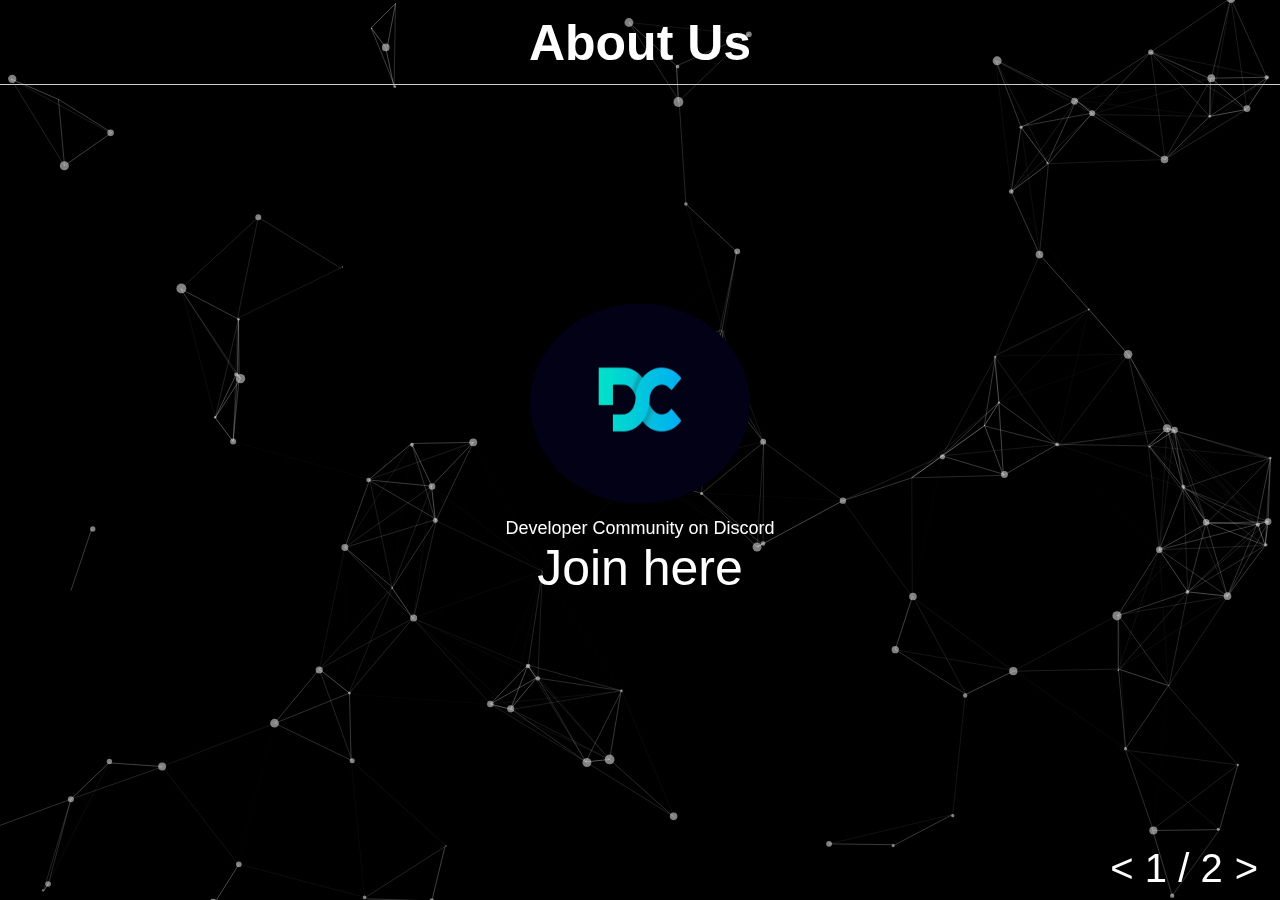
<file: index.html>
<!DOCTYPE html>
<html lang="en" xmlns="http://www.w3.org/1999/html">
<head>
  <script src="https://ajax.googleapis.com/ajax/libs/jquery/3.1.0/jquery.min.js"></script>
  <script src="js/buttons.js" type="text/javascript"></script>

  <meta charset="utf-8">
  <link rel="icon" type="image/x-icon" href="/dependencies/favicon.ico">
  <title>Developers Community</title>
  <meta name="description" content="The official website for Developers Community on Discord!">
  <meta name="author" content="Jude Gideon" />
  <meta name="viewport" content="width=device-width, initial-scale=1.0, minimum-scale=1.0, maximum-scale=1.0, user-scalable=no">
  <link rel="stylesheet" media="screen" href="css/style.css">
</head>
<body>

<div class="container" style="border: white">
  <var id="currhtml">index.html</var> = ';

  <!-- particles.js container -->
  <div id="particles-js">
    <!-- scripts -->
    <div id="center" style="overflow: hidden">
      <img src="/dependencies/Logo.png" class="circular_image">
      <br>
      <p style="color: white; text-align: center; font-size: 18px; font-family: sans-serif">Developer Community on Discord
        <br>
        <a style="color: white; text-decoration: none; align-self: center; font-size: 50px" href="https://discord.gg/89kVaeGr9m">Join here</a></p>
    </div>
    <script src="../particles.js "></script>
    <script src="js/app.js"></script>
  </div>
  <div class="top">
    <h1 style="text-align: center">About Us</h1>
    <hr>
  </div>

</div>
<div id="bottemright">
  <button id = "holding-num" class="switchpage" onclick=backward()>
    < null
  </button>
  <button class="switchpage" onclick=forward()>
    >
  </button>
  <script src="./js/buttons.js" type="text/javascript"></script>

</div>
</body>
</html>
</file>
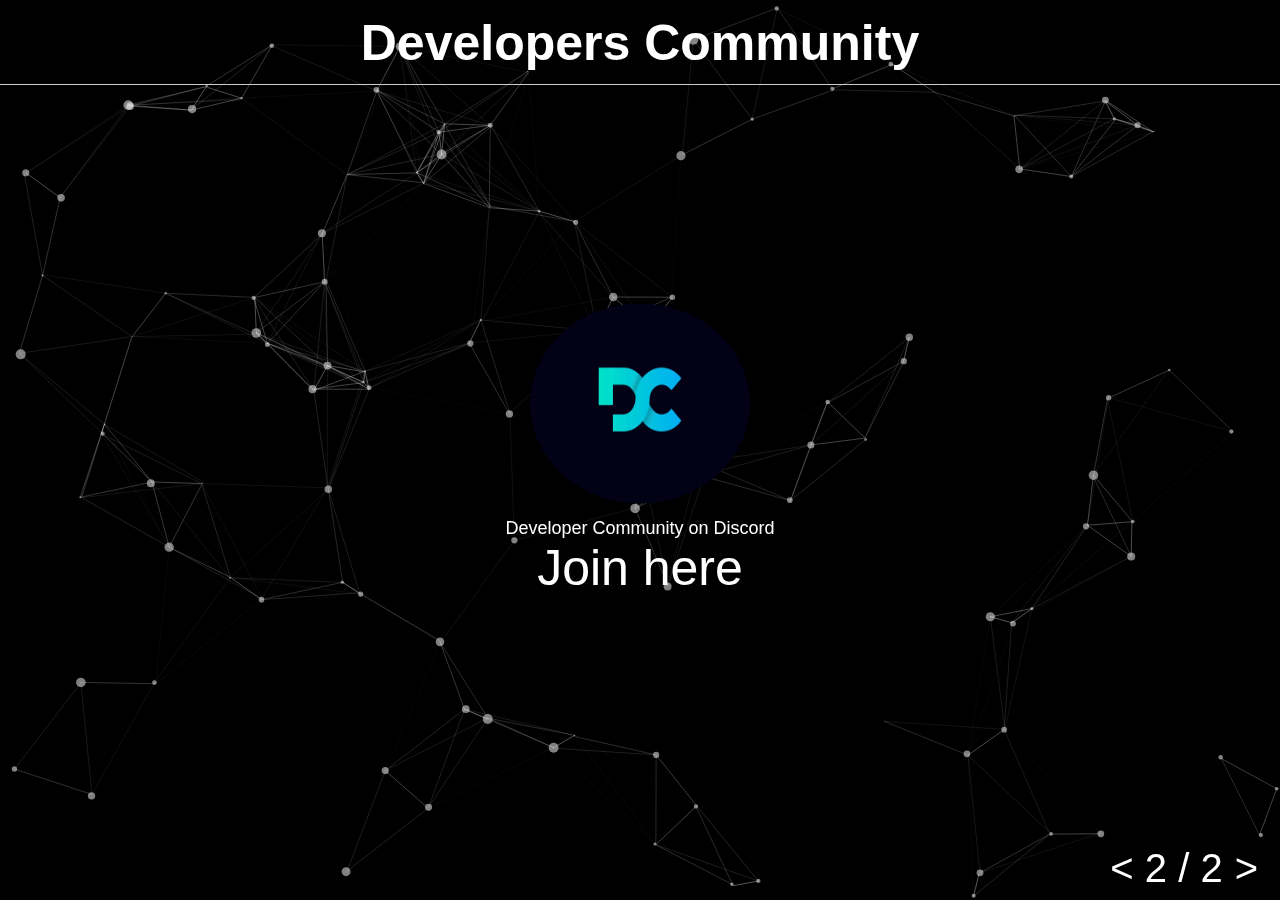
<file: about.html>
<!DOCTYPE html>
<html lang="en" xmlns="http://www.w3.org/1999/html">
<head>
  <script src="https://ajax.googleapis.com/ajax/libs/jquery/3.1.0/jquery.min.js"></script>
  <script src="js/buttons.js" type="text/javascript"></script>
  <meta charset="utf-8">
  <link rel="icon" type="image/x-icon" href="/dependencies/favicon.ico">
  <title>About</title>
  <meta name="description" content="About">
  <meta name="author" content="Jude Gideon" />
  <meta name="viewport" content="width=device-width, initial-scale=1.0, minimum-scale=1.0, maximum-scale=1.0, user-scalable=no">
  <link rel="stylesheet" media="screen" href="css/style.css">
</head>
<body>

<div class="container" style="border: white">
  <var id="currhtml">about.html</var>
  <!-- particles.js container -->
  <div id="particles-js">
    <!-- scripts -->
    <div id="center" style="overflow: hidden">
      <img src="/dependencies/Logo.png" class="circular_image">
      <br>
      <p style="color: white; text-align: center; font-size: 18px; font-family: sans-serif">Developer Community on Discord
        <br>
        <a style="color: white; text-decoration: none; align-self: center; font-size: 50px" href="https://discord.gg/89kVaeGr9m">Join here</a></p>
    </div>
    <script src="../particles.js "></script>
    <script src="js/app.js"></script>
  </div>
  <div class="top">
    <h1 style="text-align: center">Developers Community</h1>
    <hr>
  </div>

</div>
<div id="bottemright">
  <button id = "holding-num" class="switchpage" onclick=backward()>
    < null
  </button>
  <button class="switchpage" onclick=forward()>
    >
  </button>
  <script src="./js/buttons.js" type="text/javascript"></script>

</div>
</body>
</html>
</file>
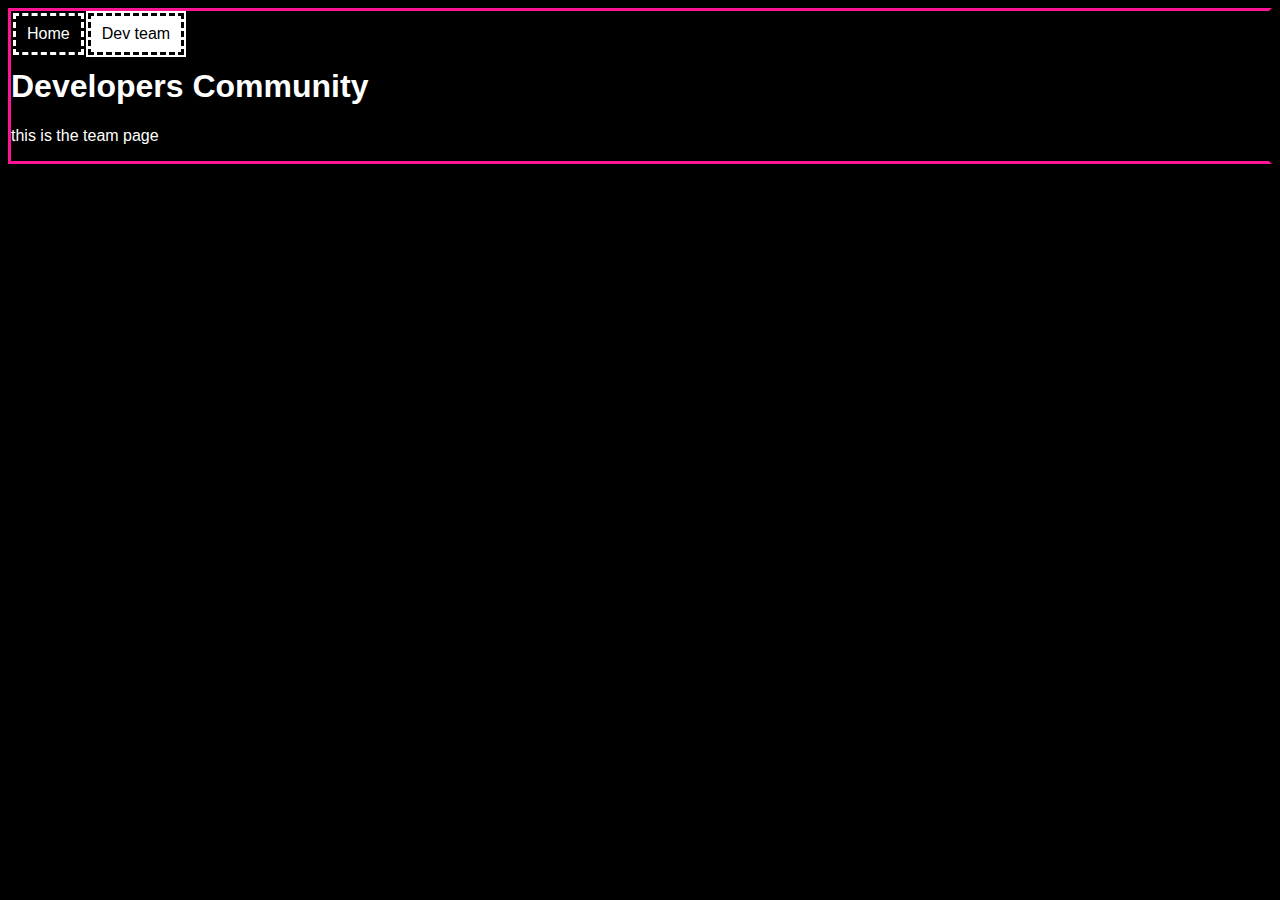
<file: team.html>
<!DOCTYPE html>
<html>
<head>
    <meta charset="UTF-8">
    <link rel="stylesheet" href="style.css">
</head>
<body>
<div class="topbar">
    <a href="index.html">Home</a>
    <a class = "active" href="team.html">Dev team</a>
</div>
<br>
<br>
<h1 class="title">Developers Community</h1>
<p>this is the team page</p>
</body>
</html>
</file>
<file: style.css>
body{
  background-color: black;
  color: white;
  font-family: sans-serif;
  border-color: deeppink;
  border-right-color: black;
  border-style: solid;
}

.topbar{
  background-color: deeppink;
  position: fixed;
  overflow: hidden;
}

.topbar a{
  text-decoration: none;
  float: left;
  background-color: black;
  color: white;
  padding: 14px 16px;
  outline-color: white;
  outline-offset: -5px;
  outline-style: dashed;
}

.topbar a.active{
  background-color: white;
  color: black;
  outline-style: dashed;
  outline-color: black;
  outline-offset: -5px;
}

.topbar a:hover{
  background-color: deeppink;
}
</file>
<file: css/style.css>
/* =============================================================================
   HTML5 CSS Reset Minified - Eric Meyer
   ========================================================================== */

html,body,div,span,object,iframe,h1,h2,h3,h4,h5,h6,p,blockquote,pre,abbr,address,cite,code,del,dfn,em,img,ins,kbd,q,samp,small,strong,sub,sup,var,b,i,dl,dt,dd,ol,ul,li,fieldset,form,label,legend,table,caption,tbody,tfoot,thead,tr,th,td,article,aside,canvas,details,figcaption,figure,footer,header,hgroup,menu,nav,section,summary,time,mark,audio,video{margin:0;padding:0;border:0;outline:0;font-size:100%;vertical-align:baseline;background:transparent}
body{line-height:1}
article,aside,details,figcaption,figure,footer,header,hgroup,menu,nav,section{display:block}
nav ul{list-style:none}
blockquote,q{quotes:none}
blockquote:before,blockquote:after,q:before,q:after{content:none}
a{margin:0;padding:0;font-size:100%;vertical-align:baseline;background:transparent;text-decoration:none}
mark{background-color:#ff9;color:#000;font-style:italic;font-weight:bold}
del{text-decoration:line-through}
abbr[title],dfn[title]{border-bottom:1px dotted;cursor:help}
table{border-collapse:collapse;border-spacing:0}
hr{display:block;height:1px;border:0;border-top:1px solid #ccc;margin:1em 0;padding:0}
input,select{vertical-align:middle}
li{list-style:none}


/* =============================================================================
   My CSS
   ========================================================================== */

/* ---- base ---- */

html,body{ 
	width:100%;
	height:100%;
	background:#111;
    position: relative;

}

html{
  -webkit-tap-highlight-color: rgba(0, 0, 0, 0);
}

body{
  font:normal 75% Arial, Helvetica, sans-serif;
}

canvas{
  display:block;
  vertical-align:bottom;
}


/* ---- stats.js ---- */

.count-particles{
  background: #000022;
  position: absolute;
  top: 48px;
  left: 0;
  width: 80px;
  color: #13E8E9;
  font-size: .8em;
  text-align: left;
  text-indent: 4px;
  line-height: 14px;
  padding-bottom: 2px;
  font-family: Helvetica, Arial, sans-serif;
  font-weight: bold;
}

.js-count-particles{
  font-size: 1.1em;
}

#stats,
.count-particles{
  -webkit-user-select: none;
  margin-top: 5px;
  margin-left: 5px;
}

#stats{
  border-radius: 3px 3px 0 0;
  overflow: hidden;
}

.count-particles{
  border-radius: 0 0 3px 3px;
}


/* ---- particles.js container ---- */

#particles-js{
  top: 0; right: 0; bottom: 0; left: 0;
  position: absolute;
  background-color: #000000;
  background-size: auto;
  background-position: 50% 50%;
  background-repeat: no-repeat;
}
.container{
  width: 100%;
  height: 100%;
  position: relative;
}
.top{
  position: relative;
  z-index: 9;
}
.top h1{
  color: white;
  font-size: 50px;
  
}
.page p{
  color: white;
}
#center {
  margin: 0;
  position: absolute;
  top: 50%;
  left: 50%;
  width: 500px;
  transform: translate(-50%, -50%);
}
#center img {
  margin-left: auto;
  margin-right: auto;
  display: block;
}
.circular_image {
  width: 220px;
  height: 200px;
  border-radius: 50%;
  overflow: hidden;
  background-color: blue;
}
#bottemright {
  position: fixed;
  bottom: 8px;
  right: 16px;
  font-size: 18px;
  display: flex;
  align-items: center;
  flex-direction: row;
  flex-wrap: nowrap;
}
.switchpage {
  font-size: 40px;
  color: white;
  background-color: Transparent;
  background-repeat:no-repeat;
  border: none;
}
.image-cropper {
  float: right;
  width: 100px;
  height: 100px;
  position: relative;
  overflow: hidden;
  border-radius: 50%;
}

.image-cropper img {
  float: left;
  display: inline;
  margin: 0 auto;
  height: 100%;
  width: auto;
}

#holding-num{
}
#currhtml{
}
</file>
